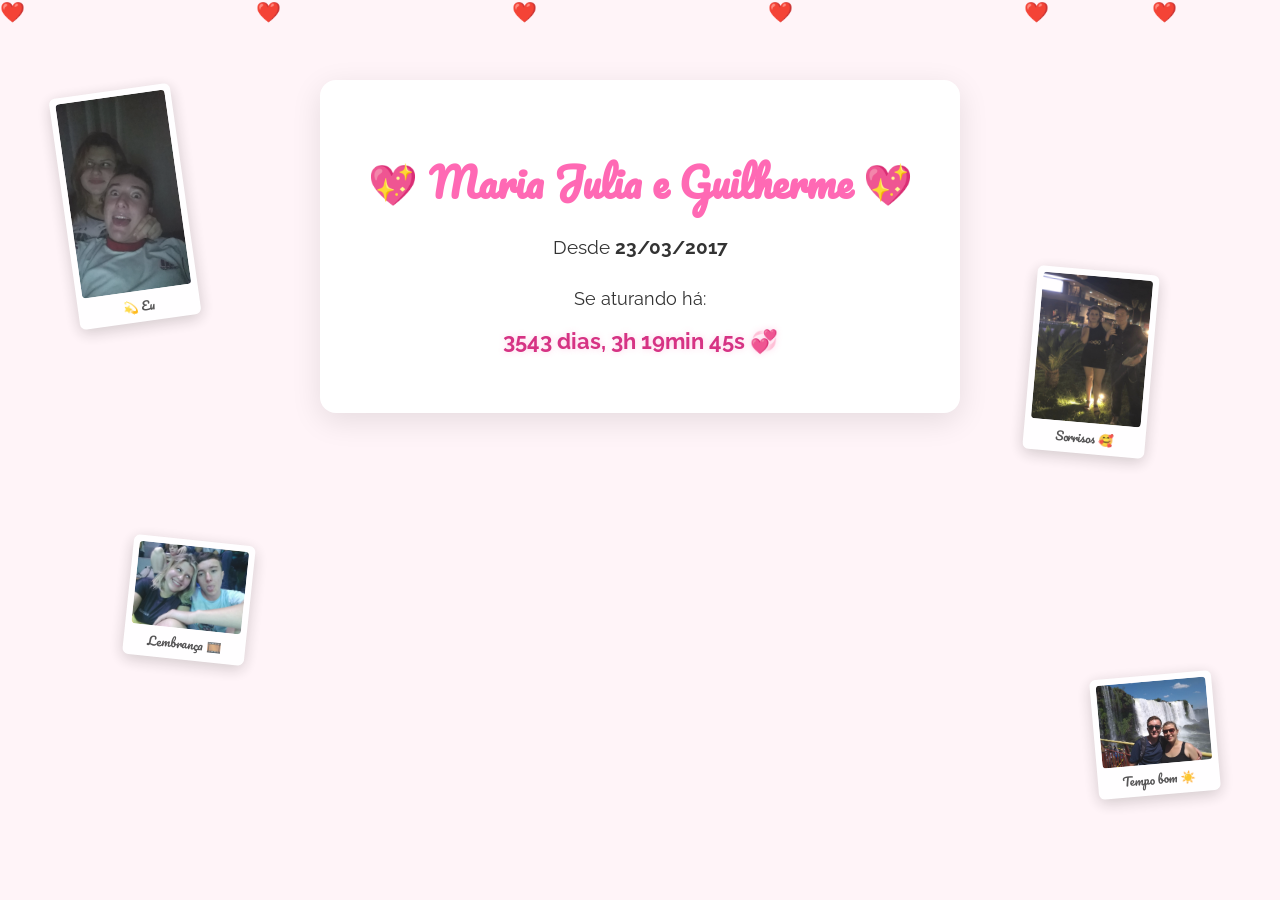
<file: index.html>
<!DOCTYPE html>
<html lang="pt-br">
<head>
  <meta charset="UTF-8" />
  <meta name="viewport" content="width=device-width, initial-scale=1.0"/>
  <title>✨ Nosso Amor ✨</title>
  <link href="https://fonts.googleapis.com/css2?family=Pacifico&family=Raleway:wght@300;700&display=swap" rel="stylesheet" />
  <link rel="stylesheet" href="style.css" />
</head>
<body>

  <div class="hearts-container" aria-hidden="true">
    <div class="heart"></div><div class="heart"></div><div class="heart"></div>
    <div class="heart"></div><div class="heart"></div><div class="heart"></div>
  </div>

  <div class="polaroid-gallery">
    <div class="polaroid" style="top: 10%; left: 5%; transform: rotate(-8deg);">
      <img src="Snapchat-129289426.jpg" alt="Eu" />
      <div class="caption">💫 Eu</div>
    </div>
    <div class="polaroid" style="top: 60%; left: 10%; transform: rotate(6deg);">
      <img src="IMG_20170919_100047656.jpg" alt="Memória" />
      <div class="caption">Lembrança 🎞️</div>
    </div>
    <div class="polaroid" style="top: 30%; right: 10%; transform: rotate(5deg);">
      <img src="IMG-20181202-WA0059.jpg" alt="Sorrisos" />
      <div class="caption">Sorrisos 🥰</div>
    </div>
    <div class="polaroid" style="top: 75%; right: 5%; transform: rotate(-5deg);">
      <img src="IMG-20190309-WA0044.jpg" alt="Sol" />
      <div class="caption">Tempo bom ☀️</div>
    </div>
  </div>

  <main class="love-card">
    <h1>💖 Maria Julia e Guilherme 💖</h1>
    <p class="sub">Desde <strong>23/03/2017</strong></p>
    <div id="contador" class="contador">⏳ Contando nosso amor...</div>
    <div class="foto-mobile">
      <img src="IMG_20170919_100047656.jpg" alt="Nós dois">
    </div>
  </main>

  <script src="script.js"></script>
</body>
</html>
</file>
<file: style.css>
body {
  margin: 0;
  padding: 0;
  background: #fff4f8;
  font-family: 'Raleway', sans-serif;
  color: #333;
  overflow-x: hidden;
}

/* Cartão de amor central */
.love-card {
  max-width: 600px;
  margin: 80px auto;
  padding: 40px 20px;
  background: white;
  border-radius: 16px;
  box-shadow: 0 8px 30px rgba(0,0,0,0.1);
  text-align: center;
  z-index: 10;
  position: relative;
}

.love-card h1 {
  font-family: 'Pacifico', cursive;
  font-size: 2.5rem;
  margin-bottom: 10px;
  color: #ff69b4;
}

.love-card .sub {
  font-size: 1.2rem;
  margin-bottom: 30px;
}

.contador h2 {
  font-size: 1.4rem;
  color: #d63384;
  text-shadow: 0 0 6px rgba(255, 105, 180, 0.3);
}

.contador p {
  font-size: 1.1rem;
  margin-bottom: 10px;
}

/* Imagem no mobile */
.foto-mobile {
  display: none;
  margin-top: 30px;
}

.foto-mobile img {
  width: 80%;
  border-radius: 12px;
  box-shadow: 0 4px 18px rgba(0, 0, 0, 0.2);
}

/* Corações animados */
.hearts-container {
  position: fixed;
  top: 0;
  left: 0;
  width: 100%;
  height: 100%;
  pointer-events: none;
  overflow: hidden;
  z-index: 1;
}

.heart {
  position: absolute;
  width: 20px;
  height: 20px;
  animation: flutuar 10s linear infinite;
}

.heart::before {
  content: "❤️";
  font-size: 20px;
  display: block;
}

.heart:nth-child(2) { left: 20%; animation-duration: 12s; }
.heart:nth-child(3) { left: 40%; animation-duration: 14s; }
.heart:nth-child(4) { left: 60%; animation-duration: 10s; }
.heart:nth-child(5) { left: 80%; animation-duration: 11s; }
.heart:nth-child(6) { left: 90%; animation-duration: 13s; }

@keyframes flutuar {
  0% { top: 100%; transform: scale(0.5) rotate(0deg); opacity: 0; }
  50% { opacity: 1; }
  100% { top: -10%; transform: scale(1.2) rotate(360deg); opacity: 0; }
}

/* Galeria de Polaroids minimalista */
.polaroid-gallery {
  position: fixed;
  top: 0;
  left: 0;
  width: 100%;
  height: 100%;
  pointer-events: none;
  z-index: 2;
}

.polaroid {
  position: absolute;
  width: 110px;
  background-color: #fff;
  padding: 6px;
  box-shadow: 0 4px 15px rgba(0, 0, 0, 0.2);
  border-radius: 6px;
  opacity: 0.9;
  pointer-events: none;
  transition: transform 0.3s;
}

.polaroid:hover {
  transform: scale(1.05) rotate(0deg);
  z-index: 3;
}

.polaroid img {
  width: 100%;
  display: block;
  border-radius: 4px;
}

.polaroid .caption {
  font-family: 'Pacifico', cursive;
  font-size: 12px;
  text-align: center;
  margin-top: 4px;
  color: #444;
}

/* Responsivo */
@media (max-width: 768px) {
  .polaroid-gallery {
    display: none;
  }

  .love-card {
    margin: 40px 10px;
    padding: 30px 15px;
  }

  .love-card h1 {
    font-size: 2rem;
  }

  .contador h2 {
    font-size: 1.1rem;
  }

  .foto-mobile {
    display: block;
  }
}
</file>
